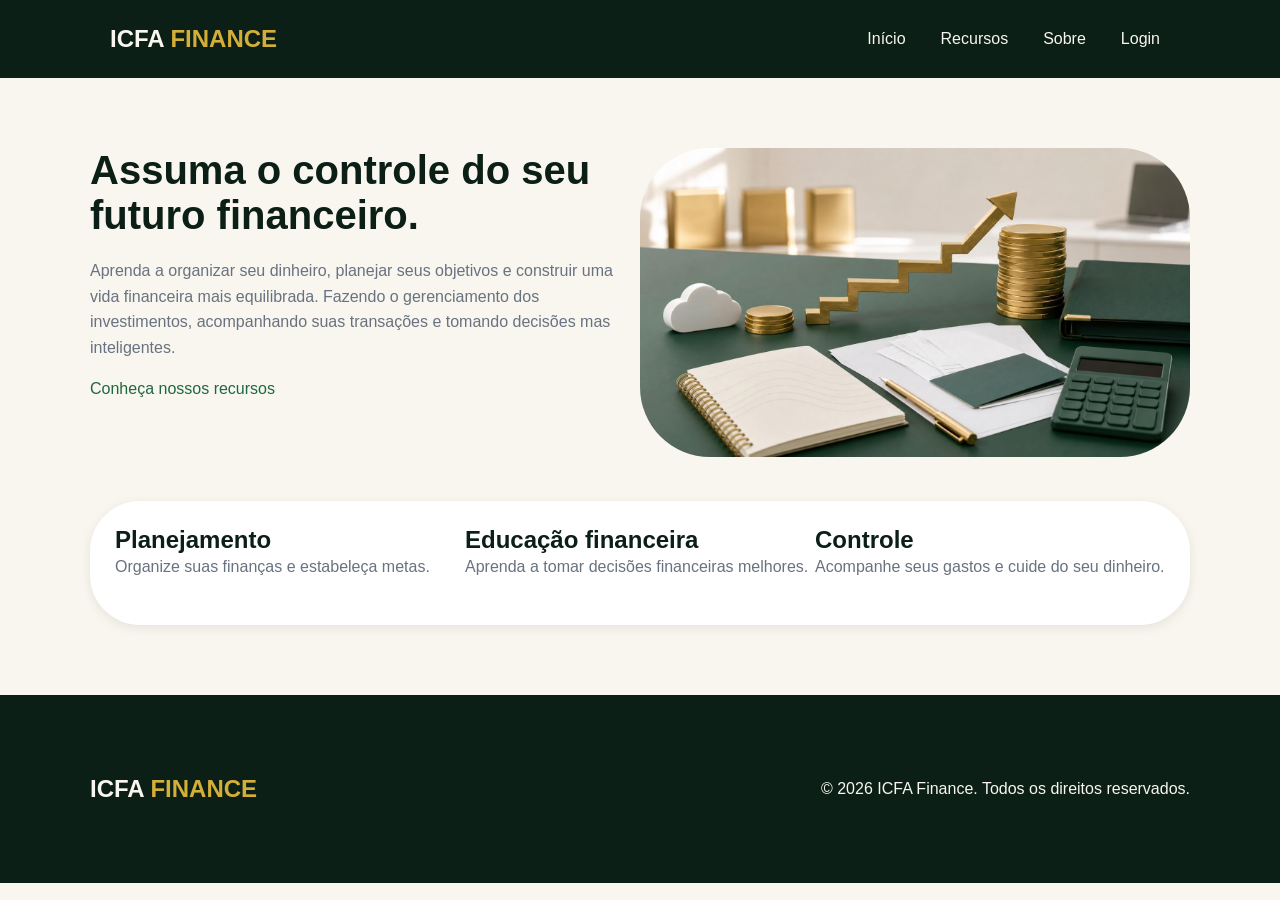
<file: index.html>
<!DOCTYPE html>
<html lang="pt-br">
<head>
    <meta charset="UTF-8">
    <meta name="viewport" content="width=device-width, initial-scale=1.0">
    <title>ICFA Finance</title>
    <link rel="stylesheet" href="grids.css">
    <link rel="stylesheet" href="estilos.css">
</head>

<body>

    <!-- TOPO -->
    <div class="fundo-verde">
        <div class="container">

            <div class="row topo">

                <div class="col-6">
                    <h2>ICFA <span class="letra-logo">FINANCE</span></h2>
                </div>

                <div class="col-6">
                    <ul class="menu">
                        <li><a href="index.html">Início</a></li>
                        <li><a href="recursos.html">Recursos</a></li>
                        <li><a href="sobre.html">Sobre</a></li>
                        <li><a href="login.html">Login</a></li>
                    </ul>
                </div>

            </div>

        </div>
    </div>


    <!-- CONTEÚDO -->
           
 <div class="container conteudo">

    <div class="row">

        <div class="col-6">
            <h1>Assuma o controle do seu futuro financeiro.</h1>

            <p>
                Aprenda a organizar seu dinheiro,
                planejar seus objetivos e construir
                uma vida financeira mais equilibrada.
                Fazendo o gerenciamento dos investimentos,
                acompanhando suas transações e tomando decisões
                mas inteligentes.
            </p>

            <a href="recursos.html">Conheça nossos recursos</a>
        </div>

        <div class="col-6">
            <img src="imagem/finance.jpg" alt="Planejamento financeiro"> 
        </div>

    </div>

    <div class="row topicos">
        <div class="col-4">
            <h2>Planejamento</h2>
            <p>Organize suas finanças e estabeleça metas.</p>
        </div>

        <div class="col-4">
            <h2>Educação financeira</h2>
            <p>Aprenda a tomar decisões financeiras melhores.</p>
        </div>

        <div class="col-4">
            <h2>Controle</h2>
            <p>Acompanhe seus gastos e cuide do seu dinheiro.</p>
        </div>
    </div>

 </div>



    <!-- RODAPÉ -->
    <div class="rodape-fluido">
        <div class="container">
          <div class="rodape">
             
                 <div class="colunaA">
                     <h2>ICFA <span class="letra-logo">FINANCE</span></h2>
                 </div>
            
        

                 <div class="colunaB ">
                    <p>© 2026 ICFA Finance. Todos os direitos reservados.</p>
                 </div>
            
          </div>
        </div>
    </div>

</body>
</html>
</file>
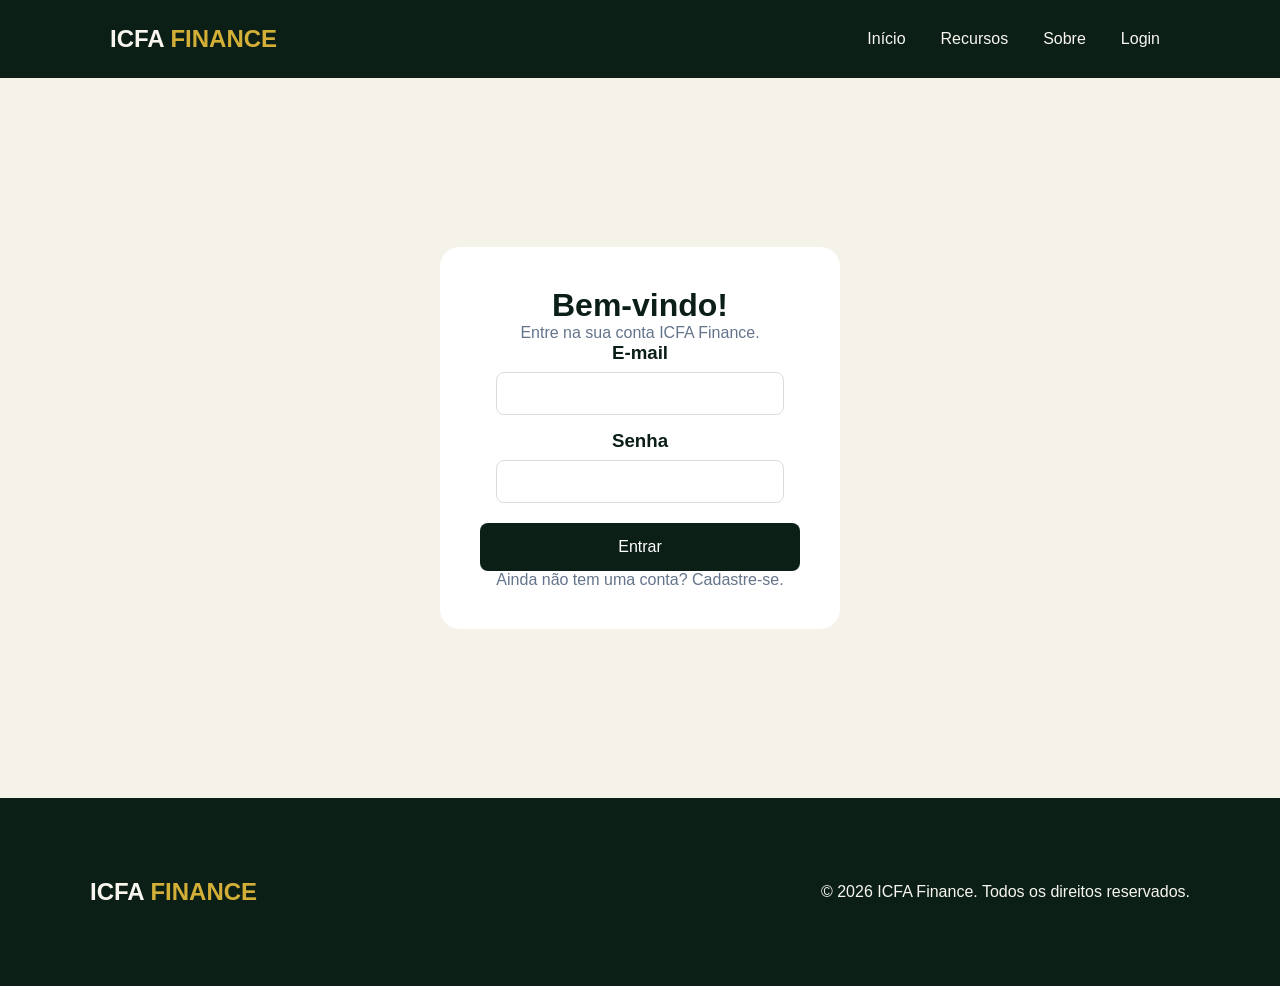
<file: login.html>
<!DOCTYPE html>
<html lang="pt-br">
<head>
    <meta charset="UTF-8">
    <meta name="viewport" content="width=device-width, initial-scale=1.0">
    <title>ICFA Finance</title>
    <link rel="stylesheet" href="grids.css">
    <link rel="stylesheet" href="estilos.css">
</head>

<body>

    <!-- TOPO -->
    <div class="fundo-verde">
        <div class="container">

            <div class="row topo">

                <div class="col-6">
                    <h2>ICFA <span class="letra-logo">FINANCE</span></h2>
                </div>

                <div class="col-6">
                    <ul class="menu">
                        <li><a href="index.html">Início</a></li>
                        <li><a href="recursos.html">Recursos</a></li>
                        <li><a href="sobre.html">Sobre</a></li>
                        <li><a href="login.html">Login</a></li>
                    </ul>
                </div>

            </div>

        </div>
    </div>


    <!-- CONTEÚDO -->
  <div class="login-container">

      <div class="login-box">

          <h1>Bem-vindo!</h1>
          <p>Entre na sua conta ICFA Finance.</p>

          <h3>E-mail</h3>
          <input type="text">

          <h3>Senha</h3>
          <input type="password">

          <button>Entrar</button>

          
          <p>Ainda não tem uma conta? Cadastre-se.</p>
       </div>
   </div>
 



    <!-- RODAPÉ -->
    <div class="rodape-fluido">
        <div class="container">
          <div class="rodape">
             
                 <div class="colunaA">
                     <h2>ICFA <span class="letra-logo">FINANCE</span></h2>
                 </div>
            
        

                 <div class="colunaB ">
                    <p>© 2026 ICFA Finance. Todos os direitos reservados.</p>
                 </div>
            
          </div>
        </div>
    </div>

</body>
</html>
</file>
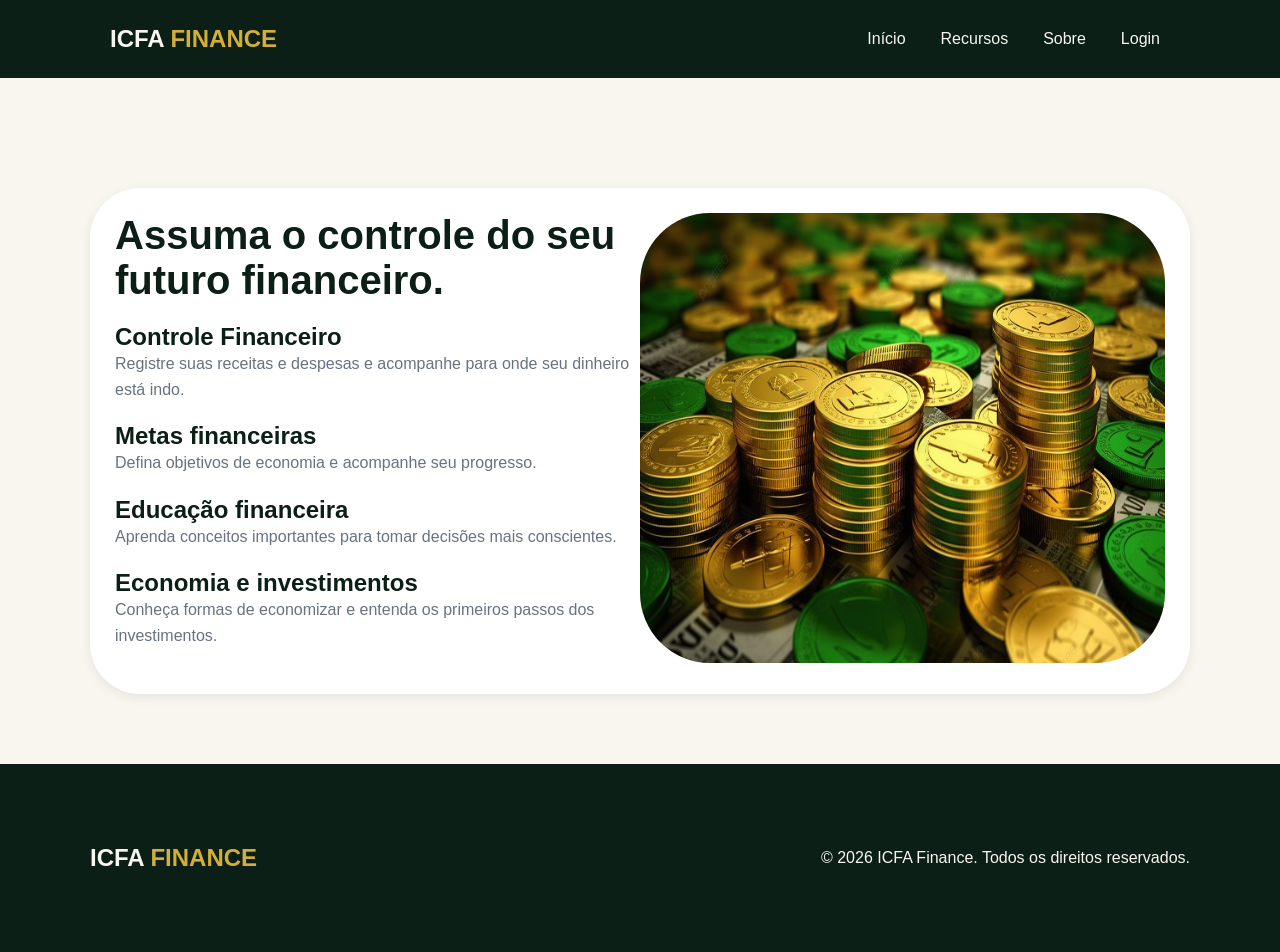
<file: recursos.html>
<!DOCTYPE html>
<html lang="pt-br">
<head>
    <meta charset="UTF-8">
    <meta name="viewport" content="width=device-width, initial-scale=1.0">
    <title>ICFA Finance</title>
    <link rel="stylesheet" href="grids.css">
    <link rel="stylesheet" href="estilos.css">
</head>

<body>

    <!-- TOPO -->
    <div class="fundo-verde">
        <div class="container">

            <div class="row topo">

                <div class="col-6">
                    <h2>ICFA <span class="letra-logo">FINANCE</span></h2>
                </div>

                <div class="col-6">
                    <ul class="menu">
                        <li><a href="index.html">Início</a></li>
                        <li><a href="recursos.html">Recursos</a></li>
                        <li><a href="sobre.html">Sobre</a></li>
                        <li><a href="login.html">Login</a></li>
                    </ul>
                </div>

            </div>

        </div>
    </div>


    <!-- CONTEÚDO -->
           
 <div class="container conteudo">

    <div class="row topicos">

        <div class="col-6">
            <h1>Assuma o controle do seu futuro financeiro.</h1>

          <div class="col-4">
             <h2>Controle Financeiro</h2>
             <p>Registre suas receitas e despesas e acompanhe para onde seu dinheiro está indo.</p>
           </div>

          <div class="col-4">
             <h2>Metas financeiras</h2>
             <p>Defina objetivos de economia e acompanhe seu progresso.</p>
          </div>

          <div class="col-4">
             <h2>Educação financeira</h2>
             <p>Aprenda conceitos importantes para tomar decisões mais conscientes.</p>
          </div>

          <div class="col-4">
             <h2>Economia e investimentos</h2>
             <p>Conheça formas de economizar e entenda os primeiros passos dos investimentos.</p>
          </div>


        </div>
        

        <div class="col-6">
            <img src="imagem/foto.jpg" class="imagem-pagina-recursos">
        </div>

    </div>


 </div>



    <!-- RODAPÉ -->
    <div class="rodape-fluido">
        <div class="container">
          <div class="rodape">
             
                 <div class="colunaA">
                     <h2>ICFA <span class="letra-logo">FINANCE</span></h2>
                 </div>
            
        

                 <div class="colunaB ">
                    <p>© 2026 ICFA Finance. Todos os direitos reservados.</p>
                 </div>
            
          </div>
        </div>
    </div>

</body>
</html>
</file>
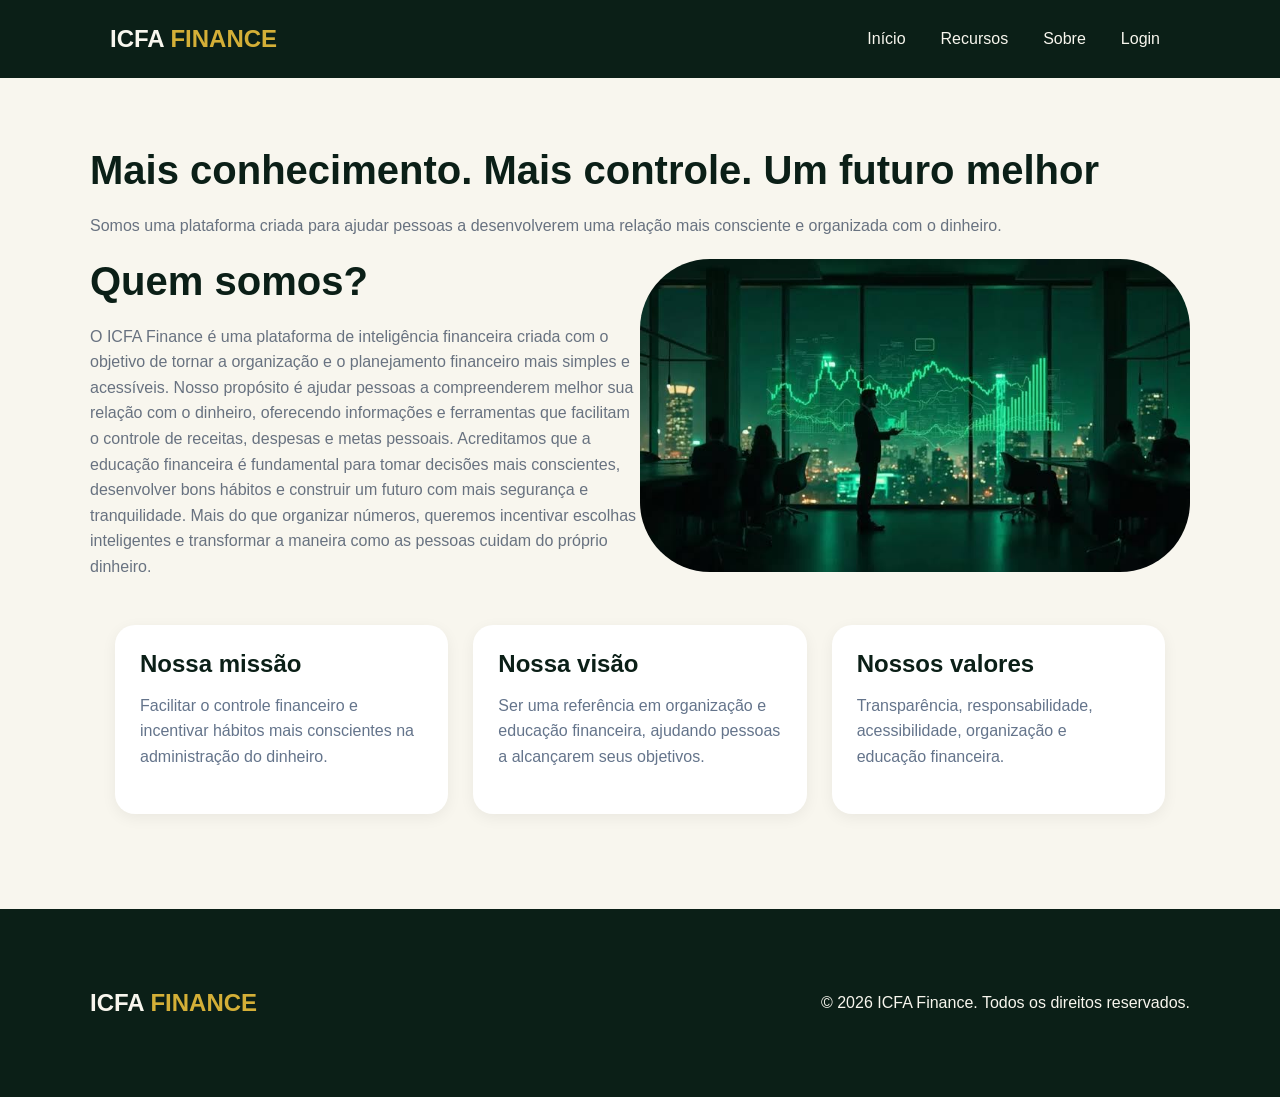
<file: sobre.html>
<!DOCTYPE html>
<html lang="pt-br">
<head>
    <meta charset="UTF-8">
    <meta name="viewport" content="width=device-width, initial-scale=1.0">
    <title>ICFA Finance</title>
    <link rel="stylesheet" href="grids.css">
    <link rel="stylesheet" href="estilos.css">
</head>

<body>

    <!-- TOPO -->
    <div class="fundo-verde">
        <div class="container">

            <div class="row topo">

                <div class="col-6">
                    <h2>ICFA <span class="letra-logo">FINANCE</span></h2>
                </div>

                <div class="col-6">
                    <ul class="menu">
                        <li><a href="index.html">Início</a></li>
                        <li><a href="recursos.html">Recursos</a></li>
                        <li><a href="sobre.html">Sobre</a></li>
                        <li><a href="login.html">Login</a></li>
                    </ul>
                </div>

            </div>

        </div>
    </div>


    <!-- CONTEÚDO -->
           
 <div class="container conteudo">

    <div class="row">

        <div class="col-12">
            <h1>Mais conhecimento. Mais controle. Um futuro melhor</h1>
            <p>Somos uma plataforma criada para ajudar pessoas a desenvolverem uma relação mais consciente e organizada com o dinheiro.</p>
        </div>

        <div class="col-6">
            <h1>Quem somos?</h1>
            <p>O ICFA Finance é uma plataforma de inteligência financeira criada com o objetivo de tornar a organização e o planejamento financeiro mais simples e acessíveis.
 
              Nosso propósito é ajudar pessoas a compreenderem melhor sua relação com o dinheiro, oferecendo informações e ferramentas que facilitam o controle de receitas, despesas e metas pessoais.
 
             Acreditamos que a educação financeira é fundamental para tomar decisões mais conscientes, desenvolver bons hábitos e construir um futuro com mais segurança e tranquilidade.

              Mais do que organizar números, queremos incentivar escolhas inteligentes e transformar a maneira como as pessoas cuidam do próprio dinheiro.
            </p>
        </div>

        <div class="col-6">
            <img src="imagem/images.jpg" alt="Planejamento Financeiro">
        </div>


    </div>

    <div class="row topicoss">
           <div class="col-4">
              <h2>Nossa missão</h2>
              <p>Facilitar o controle financeiro e
                 incentivar hábitos mais conscientes na administração do dinheiro.</p>
          </div>

          <div class="col-4">
              <h2>Nossa visão</h2>
              <p>Ser uma referência em organização e educação financeira, ajudando pessoas a alcançarem seus objetivos.</p>
          </div>

          <div class="col-4">
              <h2>Nossos valores</h2>
              <p>Transparência, responsabilidade, acessibilidade, organização e educação financeira.</p>
         </div>
   </div>


 </div>



    <!-- RODAPÉ -->
    <div class="rodape-fluido">
        <div class="container">
          <div class="rodape">
             
                 <div class="colunaA">
                     <h2>ICFA <span class="letra-logo">FINANCE</span></h2>
                 </div>
            
        

                 <div class="colunaB ">
                    <p>© 2026 ICFA Finance. Todos os direitos reservados.</p>
                 </div>
            
          </div>
        </div>
    </div>

</body>
</html>
</file>
<file: grids.css>
* {
  margin: 0;
  padding: 0;
  box-sizing: border-box;
}

.container {
  width: 800px;
  margin: 0 auto;
}

.row {
  display: grid;
  grid-template-columns: repeat(12, 1fr);
}

.col-1 {
  grid-column: span 1;
}
.col-2 {
  grid-column: span 2;
}
.col-3 {
  grid-column: span 3;
}
.col-4 {
  grid-column: span 4;
}
.col-5 {
  grid-column: span 5;
}
.col-6 {
  grid-column: span 6;
}
.col-7 {
  grid-column: span 7;
}
.col-8 {
  grid-column: span 8;
}
.col-9 {
  grid-column: span 9;
}
.col-10 {
  grid-column: span 10;
}
.col-11 {
  grid-column: span 11;
}
.col-12 {
  grid-column: span 12;
}
</file>
<file: estilos.css>
body {
    background-color: #F8F6EE;
    font-family: Arial, sans-serif;
    color: #0B1F17;
}

.container {
    width: 90%;
    max-width: 1100px;
    margin: 0 auto;
}

.fundo-verde {
    background-color: #0B1F17;
}

.topo {
    padding: 20px;
    color: #F8F6EE;
    display: grid;
    align-items: center;
}

.letra-logo {
    color: #D4AF37;
}

.menu {
    display: flex;
    justify-content: flex-end;
    gap: 15px;
    margin-top: 0;
}

.menu li {
    list-style: none;
    border: none;
}

.menu li a {
    color: #F8F6EE;
    text-decoration: none;
    padding: 10px;
    display: block;
}

.menu li a:hover {
    color: #D4AF37;
    background-color: transparent;
}

.conteudo {
    padding: 70px 0;
}

.conteudo h1 {
    font-size: 40px;
    margin-bottom: 20px;
}

.conteudo p {
    color: #687280;
    line-height: 1.6;
    margin-bottom: 20px;
}

.conteudo img {
    width: 100%;
    border-radius: 70px;
}

.conteudo a {
    color: #1F683F;
    text-decoration: none;
}

.conteudo a:hover {
    color: #D4AF37;
}

.rodape-fluido {
    background-color: #0B1F17;
}

.rodape {
    color: #F8F6EE;
    padding: 80px 0;
    display: flex;
    justify-content: space-between;
    align-items: center;
}

.colunaA {
    display: flex;
    justify-content: flex-start;
}

.colunaB {
    display: flex;
    justify-content: flex-end;
}


.topicos {
    margin-top: 40px;
    background-color: #FFFFFF;
    padding: 25px;
    border-radius: 50px;
    flex: 1;
    box-shadow: 0px 3px 12px rgba(0, 0, 0, 0.08);
}


.topicoss{
    display: flex;
    justify-content: space-between;
    gap: 25px;
    padding: 25px;
}

.topicoss div {
    background-color: #FFFFFF;
    padding: 25px;
    border-radius: 20px;
    flex: 1;
    box-shadow: 0px 4px 15px rgba(0, 0, 0, 0.06);
}

.topicoss h2 {
    color: #0B1F17;
    margin-bottom: 15px;
}

.topicoss p {
    color: #64748B;
    line-height: 1.6;
}



.imagem-pagina-recursos {
    width: 48%;
    height: 450px;
    border-radius: 40px;
}



.login-container {
    display: flex;
    justify-content: center;
    align-items: center;
    min-height: 80vh;
    background-color: #F5F2E9;
}

.login-box {
    background-color: white;
    width: 400px;
    padding: 40px;
    border-radius: 20px;
    text-align: center;
}

.login-box h1 {
    color: #0B1F17;
}

.login-box p {
    color: #64748B;
}

.login-box input {
    width: 90%;
    padding: 12px;
    margin-bottom: 15px;
}

.login-box button {
    background-color: #0B1F17;
    color: white;
    padding: 12px;
    width: 100%;
    border: none;
    border-radius: 8px;
}

.login-box input {
    border: 1px solid #D9DED9;
    border-radius: 8px;
    padding: 13px;
    margin-bottom: 15px;
}

.login-box button {
    padding: 15px;
    font-size: 16px;
    margin-top: 5px;
}

.login-box h3 {
    color: #0B1F17;
    margin-bottom: 8px;
}

.login-box button:hover {
    background-color: #173D2D;
    
}
</file>
